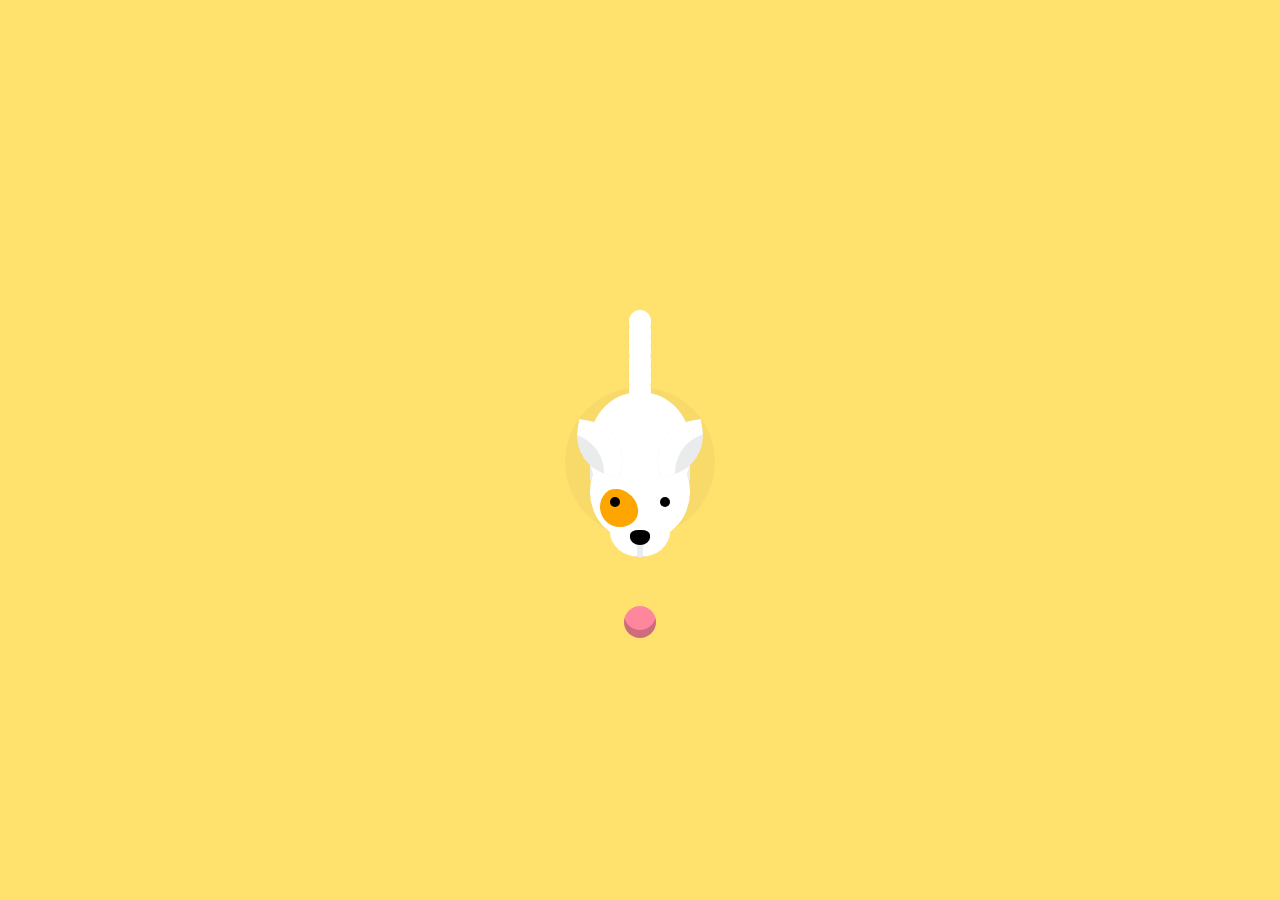
<file: index.html>
<!DOCTYPE html>
<html lang="en">

<head>
    <meta charset="UTF-8">
    <meta name="viewport"
        content="width=device-width,initial-scale=1.0,minimum-scale=1.0,maximum-scale=1.0,user-scalable=no,viewport-fit=cover">
    <title>小狗和小球</title>
    <link rel="stylesheet" href="style.css">
    <style>
        *,
        *:before,
        *:after {
            box-sizing: border-box;
            position: relative;
        }

        html,
        body {
            width: 100%;
            height: 100%;
            margin: 0;
            padding: 0;
            display: flex;
            flex-direction: column;
            justify-content: center;
            align-items: center;
            background: #ffe26e;
        }
    </style>

</head>

<body>
    <div class="dog">
        <div class="dog-body">
            <div class="dog-tail">
                <div class="dog-tail">
                    <div class="dog-tail">
                        <div class="dog-tail">
                            <div class="dog-tail">
                                <div class="dog-tail">
                                    <div class="dog-tail">
                                        <div class="dog-tail"></div>
                                    </div>
                                </div>
                            </div>
                        </div>
                    </div>
                </div>
            </div>
        </div>
        <div class="dog-torso"></div>
        <div class="dog-head">
            <div class="dog-ears">
                <div class="dog-ear"></div>
                <div class="dog-ear"></div>
            </div>
            <div class="dog-eyes">
                <div class="dog-eye"></div>
                <div class="dog-eye"></div>
            </div>
            <div class="dog-muzzle">
                <div class="dog-tongue"></div>
            </div>
        </div>
    </div>

    <div class="ball" tabindex="0"></div>
</body>

</html>
</file>
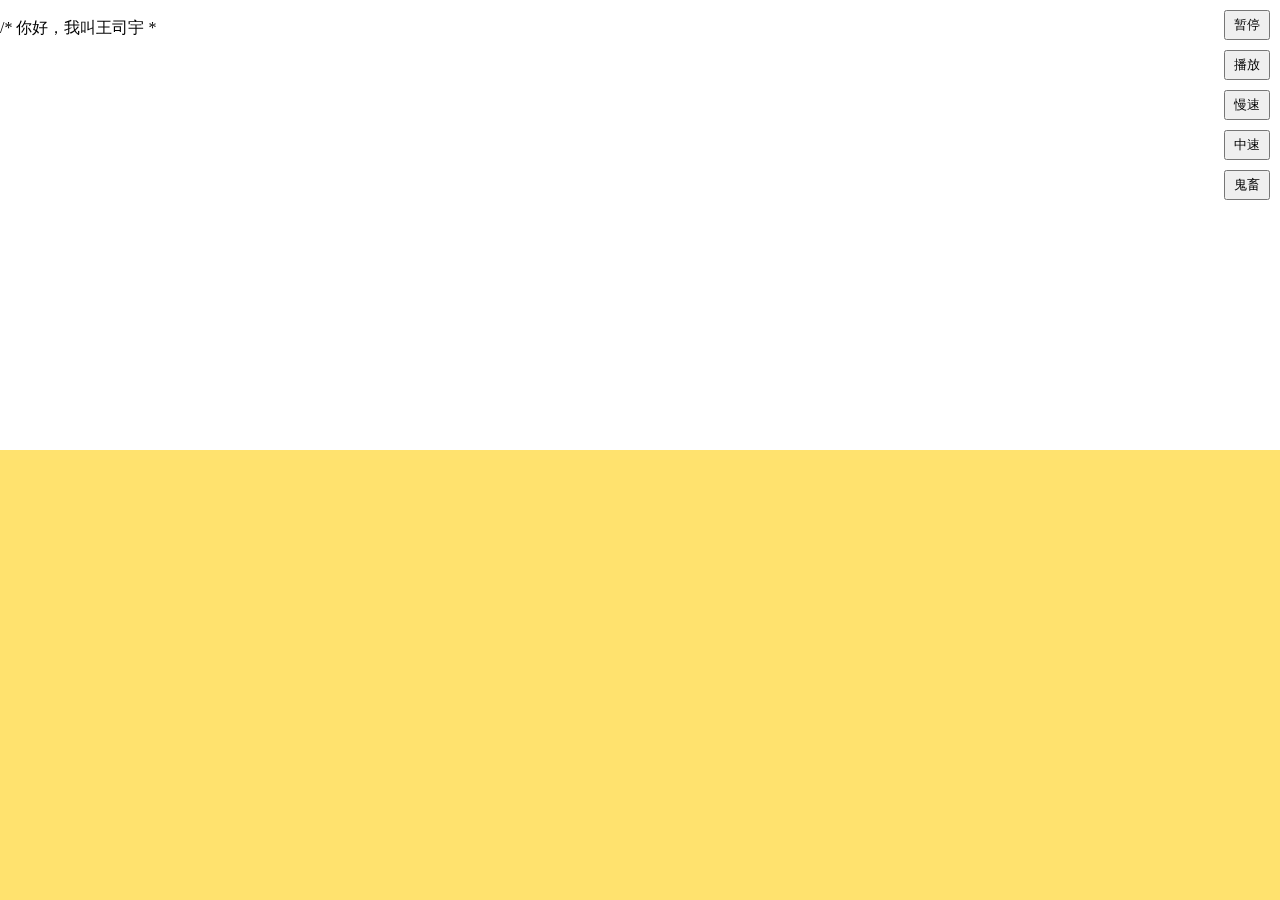
<file: test.html>
<!DOCTYPE html>
<html lang="zh">

<head>
    <meta charset="UTF-8">
    <meta name="viewport"
        content="width=device-width,initial-scale=1.0,minimum-scale=1.0,maximum-scale=1.0,user-scalable=no,viewport-fit=cover">
    <title>小狗和小球</title>
</head>

<body>
    <style id="demo2"></style>
    <div id="demo"></div>
    <div id="buttons">
        <button id="btnPause">暂停</button>
        <button id="btnPlay">播放</button>
        <button id="btnSlow">慢速</button>
        <button id="btnNormal">中速</button>
        <button id="btnFast">鬼畜</button>
    </div>

    <style>
        *,
        *:before,
        *:after {
            box-sizing: border-box;
            position: relative;
        }

        html,
        body {
            width: 100%;
            height: 100%;
            margin: 0;
            padding: 0;
        }

        #buttons {
            position: fixed;
            right: 0;
            top: 0;
            z-index: 10;
            display: flex;
            flex-direction: column;
            margin-top: 10px;
            margin-right: 10px;
        }

        #buttons>button {
            margin-bottom: 10px;
            padding: 4px 8px;
        }

        #demo2 {
            display: none;
        }

        #demo {
            position: fixed;
            height: 50vh;
            top: 0;
            left: 0;
            width: 100%;
            overflow: scroll;

        }

        #demo::-webkit-scrollbar {
            width: 0 !important
        }

        #html {
            position: fixed;
            bottom: 0;
            left: 0;
            width: 100%;
            height: 50vh;
            display: flex;
            flex-direction: column;
            justify-content: center;
            align-items: center;
            background: #ffe26e;
        }
    </style>
    <div id="html">
        <div class="dog">
            <div class="dog-body">
                <div class="dog-tail">
                    <div class="dog-tail">
                        <div class="dog-tail">
                            <div class="dog-tail">
                                <div class="dog-tail">
                                </div>
                            </div>
                        </div>
                    </div>
                </div>
            </div>
            <div class="dog-torso"></div>
            <div class="dog-head">
                <div class="dog-ears">
                    <div class="dog-ear"></div>
                    <div class="dog-ear"></div>
                </div>
                <div class="dog-eyes">
                    <div class="dog-eye"></div>
                    <div class="dog-eye"></div>
                </div>
                <div class="dog-muzzle">
                    <div class="dog-tongue"></div>
                </div>
            </div>
        </div>

        <div class="ball" tabindex="0"></div>
    </div>
    <script src="test.js"></script>
</body>

</html>
</file>
<file: style.css>
/* 你好，我叫王司宇 */
/* 我现在要用CSS画一只小狗和球 */
/* 首先将小狗的身体画出来  */
.dog {
    width: 100px;
    height: 100px;
    z-index: 1;
}

.dog {
    top: 10%;
    width: 100px;
    height: 100px;
    z-index: 1;
}

.dog:before {
    content: '';
    display: block;
    position: absolute;
    width: 100%;
    height: 100%;
    border-radius: 50%;
    background: rgba(0, 0, 0, 0.03);
    transform: translateY(-30%) scale(1.5);
}

.dog * {
    position: absolute;
}

@keyframes dog-body {
    from {
        transform: translateX(-10%);
    }

    to {
        transform: translateX(10%);
    }
}

.dog-body {
    top: -50%;
    animation: dog-body 200ms ease-in-out infinite alternate;
}

@keyframes dog-head {

    from,
    to {
        transform: rotate(45deg)
    }

    33.3% {
        transform: rotate(-45deg)
    }

    66.6% {
        transform: rotate(0)
    }
}

.dog-head {
    animation: dog-head 1800ms cubic-bezier(0.11, 0.79, 0, 0.99) infinite;
}

@keyframes dog-torso {
    from {
        transform: translateX(-5%);
    }

    to {
        transform: translateY(5%);
    }
}

.dog-body,
.dog-torso,
.dog-head {
    border-radius: 50%;
    background: white;
    position: absolute;
    height: 100%;
    width: 100%;
}

.dog-body,
.dog-torso {
    box-shadow: inset 0 -15px 0 0 #EAEBEC;
}

.dog-torso {
    top: -20%;
    animation: dog-torso 200ms ease-in-out infinite alternate-reverse;
}

@keyframes dog-eye {

    from,
    to {
        animation-timing-function: step-end;
        opacity: 1;
    }

    50%,
    55% {
        animation-timing-function: step-start;
        opacity: 0;
    }
}


/* 接着是眼睛，右眼是橘子斑 */
.dog-eyes {
    width: 60%;
    top: 55%;
    left: 20%;
    z-index: 1;
}

.dog-eyes:before {
    content: '';
    display: block;
    height: 40px;
    width: 40px;
    border-radius: 40px;
    position: absolute;
    background: orange;
    top: -10px;
    left: -10px;
    z-index: 0;
    border: 4px solid white;
    border-left-width: 0;
    border-bottom-width: 0;
    border-top-width: 0;
    transform: rotate(-45deg)
}

.dog-eye {
    width: 10px;
    height: 10px;
    border-radius: 50%;
    background: #000;
    z-index: 1;
    animation: dog-eye 1800ms infinite;
}



.dog-eye:first-child {
    left: 0;
}

.dog-eye:last-child {
    right: 0;
}

/* 鼻子和狗中 */
.dog-muzzle {
    width: 60%;
    left: 20%;
    height: 50%;
    border-bottom-left-radius: 100%;
    border-bottom-right-radius: 100%;
    background: white;
    bottom: -15%;
}

.dog-muzzle:before,
.dog-muzzle:after {
    content: '';
    display: block;
    position: absolute;
}

.dog-muzzle:before {
    width: 6px;
    height: 20px;
    bottom: 0;
    left: calc(50% - 3px);
    background: #EAEBEC;
}

.dog-muzzle:after {
    background: black;
    width: 20px;
    height: 15px;
    bottom: 12px;
    left: calc(50% - 10px);
    border-bottom-left-radius: 60% 60%;
    border-bottom-right-radius: 60% 60%;
    border-top-left-radius: 50% 40%;
    border-top-right-radius: 50% 40%;
}

@keyframes dog-tongue {

    from,
    to {
        transform: rotate(0);
    }

    16.67% {
        transform: rotate(30deg);
    }

    33.33%,
    66.67% {
        transform: rotate(0);
    }

    50%,
    83.33% {
        transform: rotate(-20deg);
    }
}

@keyframes dog-tongue-inner {
    from {
        transform: translateY(5%);
    }

    to {
        transform: translateY(22%);
    }
}

/* 狗狗热的舌头，后面会让它伸出来的 */
.dog-tongue {
    width: 40px;
    height: 100%;
    left: calc(50% - 20px);
    z-index: -1;
    transform-origin: center top;
    animation: dog-tongue 1800ms -50ms ease-in-out infinite;
}



.dog-tongue:before {
    content: '';
    position: absolute;
    display: block;
    width: 100%;
    height: 100%;
    border-radius: 40px;
    background: #fd3163;
    animation: dog-tongue-inner 100ms ease-in-out infinite alternate;
}

/* 然后画耳朵 */
@keyframes dog-ears {

    42.3%,
    71.6% {
        transform: rotate(-5deg);
    }

    50.3%,
    79.6% {
        transform: rotate(5deg);
    }

    5% {
        transform: rotate(5deg);
    }

    12% {
        transform: rotate(-5%);
    }

    from,
    33.3%,
    66%,
    to {
        transform: rotate(0);
    }
}

.dog-ears {
    width: 40%;
    top: 25%;
    left: 30%;
    animation: dog-ears 1800ms 100ms ease infinite;
}



.dog-ear {
    bottom: -10px;
    height: 50px;
    width: 50px;
    background: #EAEBEC;
    animation-duration: 400ms;
    animation-direction: alternate;
    animation-timing-function: ease-in-out;
    animation-fill-mode: both;
    animation-iteration-count: infinite;
}

.dog-ear:first-child {
    border-bottom-left-radius: 80%;
    border-top-right-radius: 80%;
    right: 100%;
    box-shadow: inset -15px 15px 0 1px white;
    transform-origin: right bottom;
    transform: rotate(10deg)
}

.dog-ear:last-child {
    border-top-left-radius: 80%;
    border-bottom-right-radius: 80%;
    left: 100%;
    box-shadow: inset 15px 15px 0 0 white;
    transform-origin: left bottom;
    transform: rotate(-10deg)
}

/* 最后是尾巴 */
@keyframes dog-tail-segment {
    from {
        transform: rotate(-10deg);
    }

    to {
        transform: rotate(10deg);
    }
}



@keyframes dog-tail {
    from {
        transform: rotate(-45deg);
    }

    to {
        transform: rotate(45deg);
    }
}

.dog-tail {
    width: 22px;
    height: 24.2px;
    background: white;
    bottom: 40%;
    border-radius: 11px;
    left: calc(50% - 11px);
    transform-origin: center bottom;
}

.dog-tail .dog-tail {
    animation: dog-tail-segment 200ms ease-in-out infinite alternate;
}

.dog-body>.dog-tail {
    bottom: 90%;
    animation: dog-tail 200ms ease-in-out infinite alternate;
}

/* 给狗狗一个小球，让他们一起玩耍吧！ */
@keyframes bounce {
    from {
        transform: scale(2);
        animation-timing-function: ease-in;
    }

    to {
        transform: scale(0.8);
        animation-timing-function: cubic-bezier(0, 0, 0, 1);
    }
}

@keyframes bounce-shadow {
    from {
        transform: scale(2.5, 2.6) translateY(-50%);
        animation-timing-function: ease-in;
    }

    to {
        transform: scale(0.5) translateY(0);
        animation-timing-function: cubic-bezier(0, 0, 0, 1);
    }
}

.ball {
    width: 32px;
    height: 32px;
    border-radius: 50%;
    margin-top: 4rem;
    z-index: 0;
    top: 10%;
}

.ball:after {
    content: '';
    position: absolute;
    display: block;
    top: 0;
    left: 0;
    height: 100%;
    width: 100%;
    border-radius: 50%;
    box-shadow: inset 0 -8px 0 0 rgba(0, 0, 0, 0.2);
    background: #FF879D;
    z-index: 1;
}

.ball:focus {
    outline: none;
}

.ball:focus:after {
    animation: bounce 400ms infinite alternate;
}

.ball:focus:before {
    content: '';
    position: absolute;
    display: block;
    top: 0;
    left: 0;
    width: 100%;
    height: 100%;
    border-radius: 50%;
    background: rgba(0, 0, 0, 0.05);
    animation: bounce-shadow 400ms infinite alternate;
    z-index: -10;
}

/* 点一下小球就可以让它弹起来！ */
/* 画完啦！一只小狗和一个小球，送给你！ */
</file>
